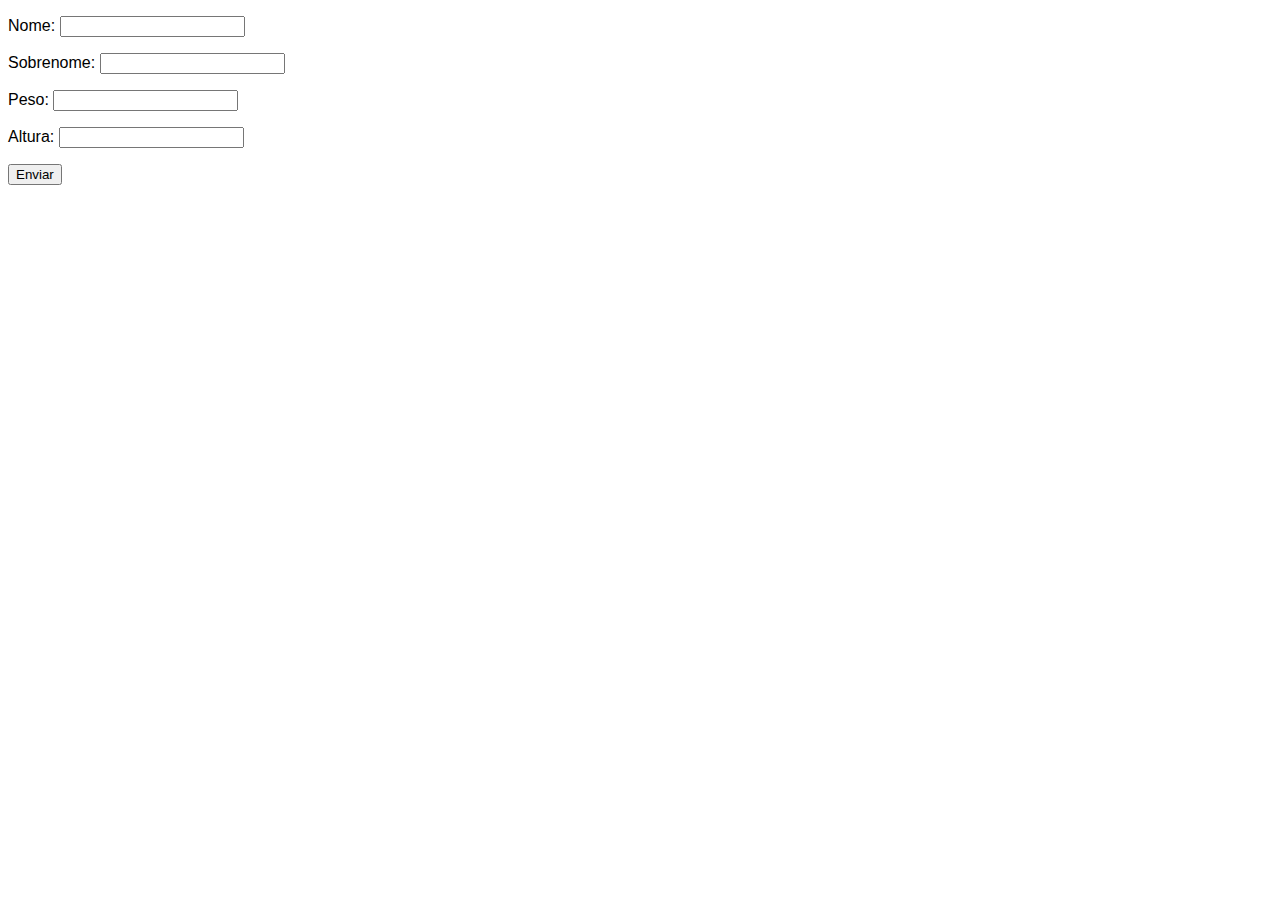
<file: aula20/index.html>
<!DOCTYPE html>
<html lang="pt-br">
<head>
    <meta charset="UTF-8">
    <meta name="viewport" content="width=device-width, initial-scale=1.0">
    <title>Formulário</title>
    <style>
        body{
            font-family: Arial, Helvetica, sans-serif;
        }
    </style>
</head>
<body>
    <form class="form">
        <p>
            Nome: <input type="text" name="nome" id="inome">
        </p>

        <p>
            Sobrenome: <input type="text" name="sobrenome" id="isobrenome">
        </p>

        <p>
            Peso: <input type="number" name="peso" id="ipeso">
        </p>

        <p>
            Altura: <input type="number" name="altura" id="ialtura">
        </p>

        <p>
            <input type="submit" value="Enviar" onclick="juntar()">
        </p>
    </form>

    <div id="res">

    </div>

    <script src="script.js"></script>
</body>
</html>
</file>
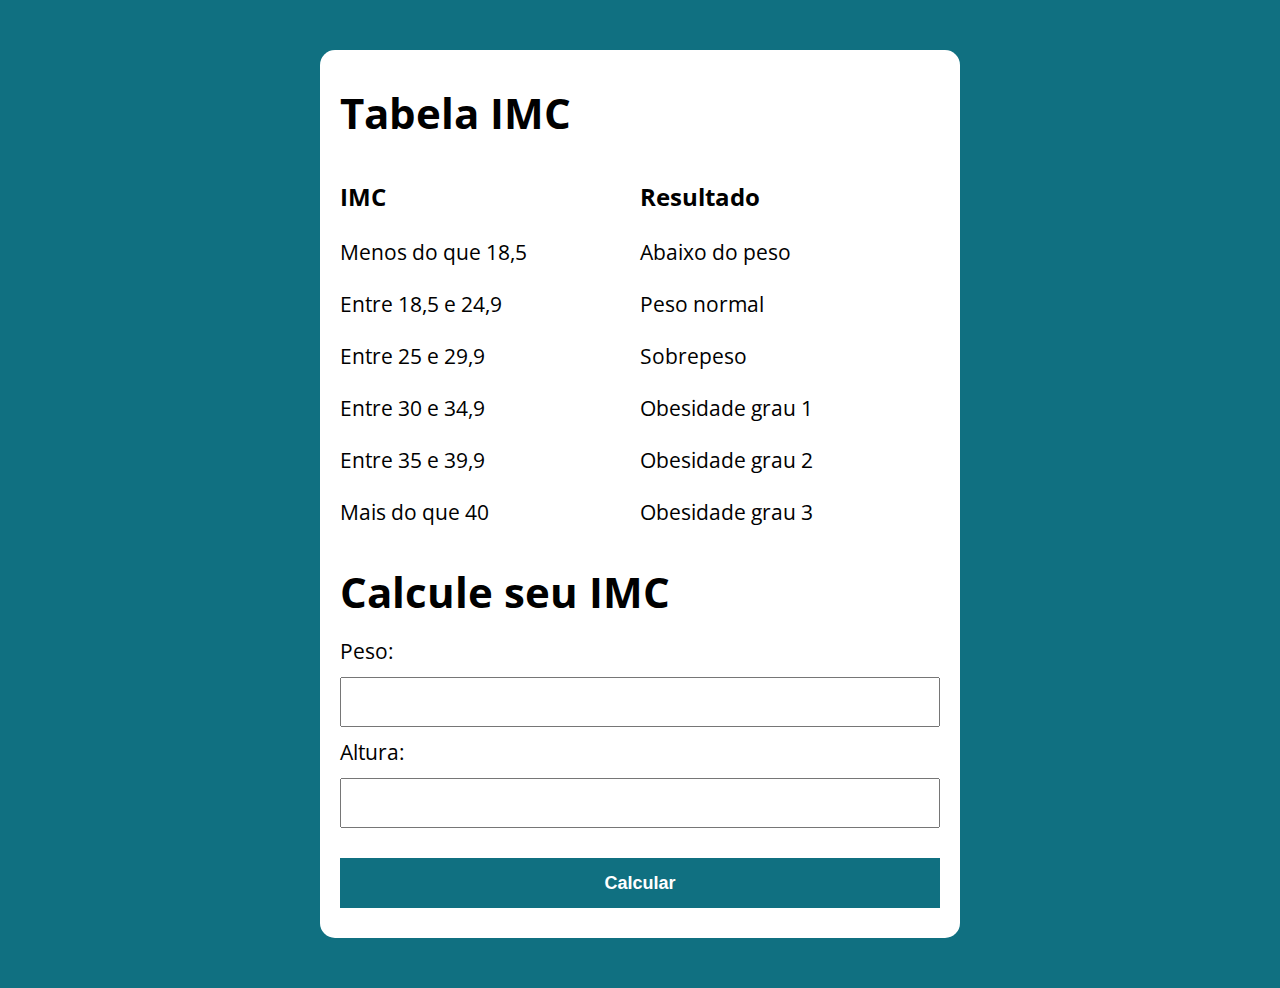
<file: aula26/index.html>
<!DOCTYPE html>
<html lang="pt-br">
<head>
    <meta charset="UTF-8">
    <meta name="viewport" content="width=device-width, initial-scale=1.0">
    <meta http-equiv="X-UA-Compatible" content="ie-edge">
    <link rel="stylesheet" href="./assets/css/style.css">
    <title>IMC-Cálculo de Índice de Massa Corporal</title>
</head>
<body>
    
    <section class="container">
        <h1>Tabela IMC</h1>

        <div class="portador">
            <div>
                <h3>IMC</h2>
                <p>Menos do que 18,5</p>
                <p>Entre 18,5 e 24,9</p>
                <p>Entre 25 e 29,9</p>
                <p>Entre 30 e 34,9</p>
                <p>Entre 35 e 39,9</p>
                <p>Mais do que 40</p>
            </div>
            <div>
                <h3>Resultado</h2>
                    <p>Abaixo do peso</p>
                    <p>Peso normal</p>
                    <p>Sobrepeso</p>
                    <p>Obesidade grau 1</p>
                    <p>Obesidade grau 2</p>
                    <p>Obesidade grau 3</p>
            </div>
        </div>

        <form action="" id="form">

            <h1>Calcule seu IMC</h1>

            <label for="ipeso">Peso: </label>
            <input type="text" id="ipeso">

            <label for="ialtura">Altura: </label>
            <input type="text" id="ialtura">

            <button type="submit">Calcular</button>
        </form>

        <div id="res"></div>
    </section>

    <script src="./assets/js/script.js"></script>
</body>
</html>
</file>
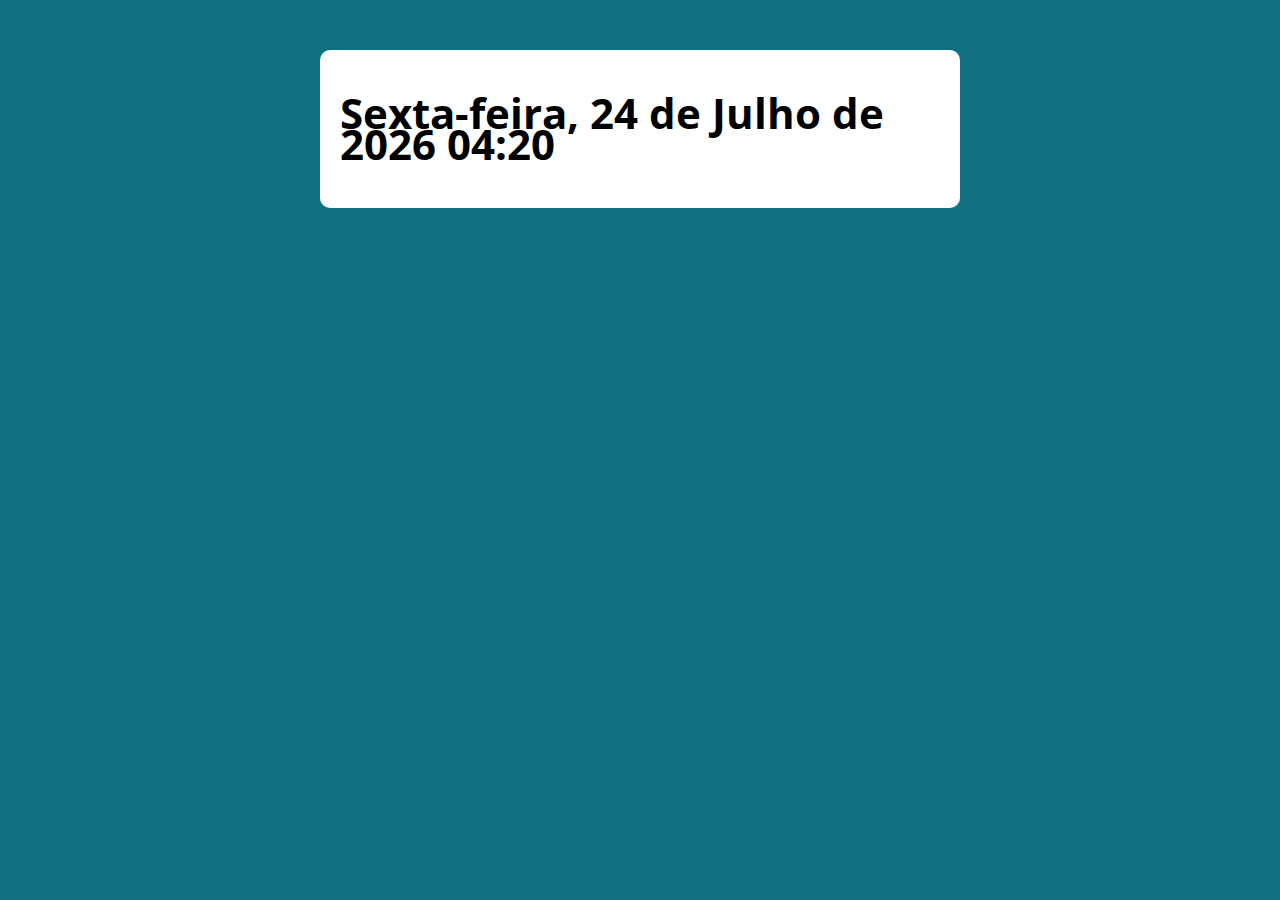
<file: aula30-demo/index.html>
<!DOCTYPE html>
<html lang="pt-br">
<head>
    <meta charset="UTF-8">
    <meta name="viewport" content="width=device-width, initial-scale=1.0">
    <meta http-equiv="X-UA-Compatible" content="ie-edge">
    <link rel="stylesheet" href="./assets/css/style.css">
    <title>Modelo</title>
</head>
<body>
    
    <section class="container">
        <h1>Lorem ipsum dolor, sit amet.</h1>
    </section>

    <script src="./assets/js/script.js"></script>
</body>
</html>
</file>
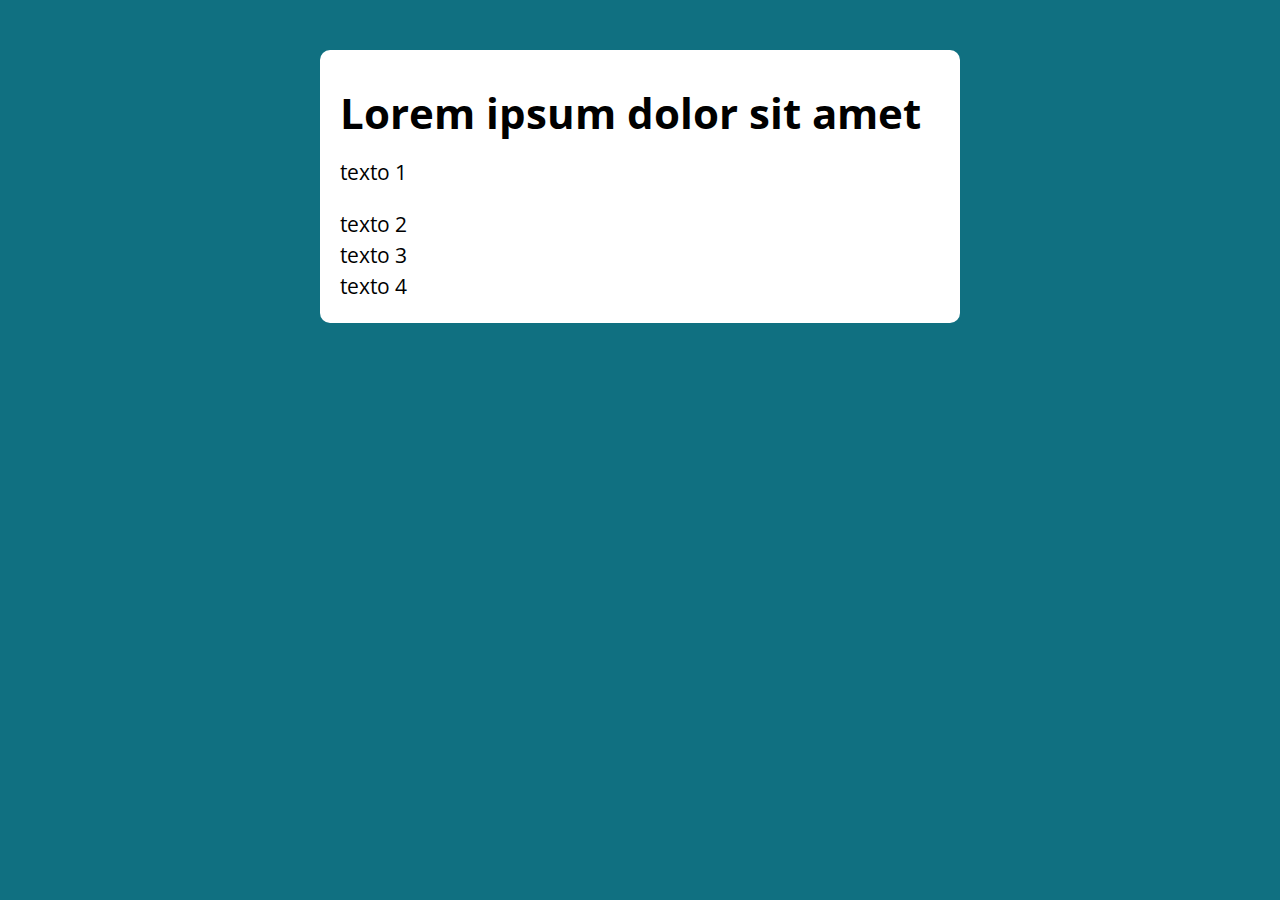
<file: aula35/index.html>
<!DOCTYPE html>
<html lang="pt-br">
<head>
    <meta charset="UTF-8">
    <meta name="viewport" content="width=device-width, initial-scale=1.0">
    <meta http-equiv="X-UA-Compatible" content="ie-edge">
    <link rel="stylesheet" href="./assets/css/style.css">
    <title>Modelo</title>
</head>
<body>
    
    <section class="container">
        <h1>Lorem ipsum dolor sit amet</h1>
        <!-- Aqui -->
    </section>

    <script src="./assets/js/script.js"></script>
</body>
</html>
</file>
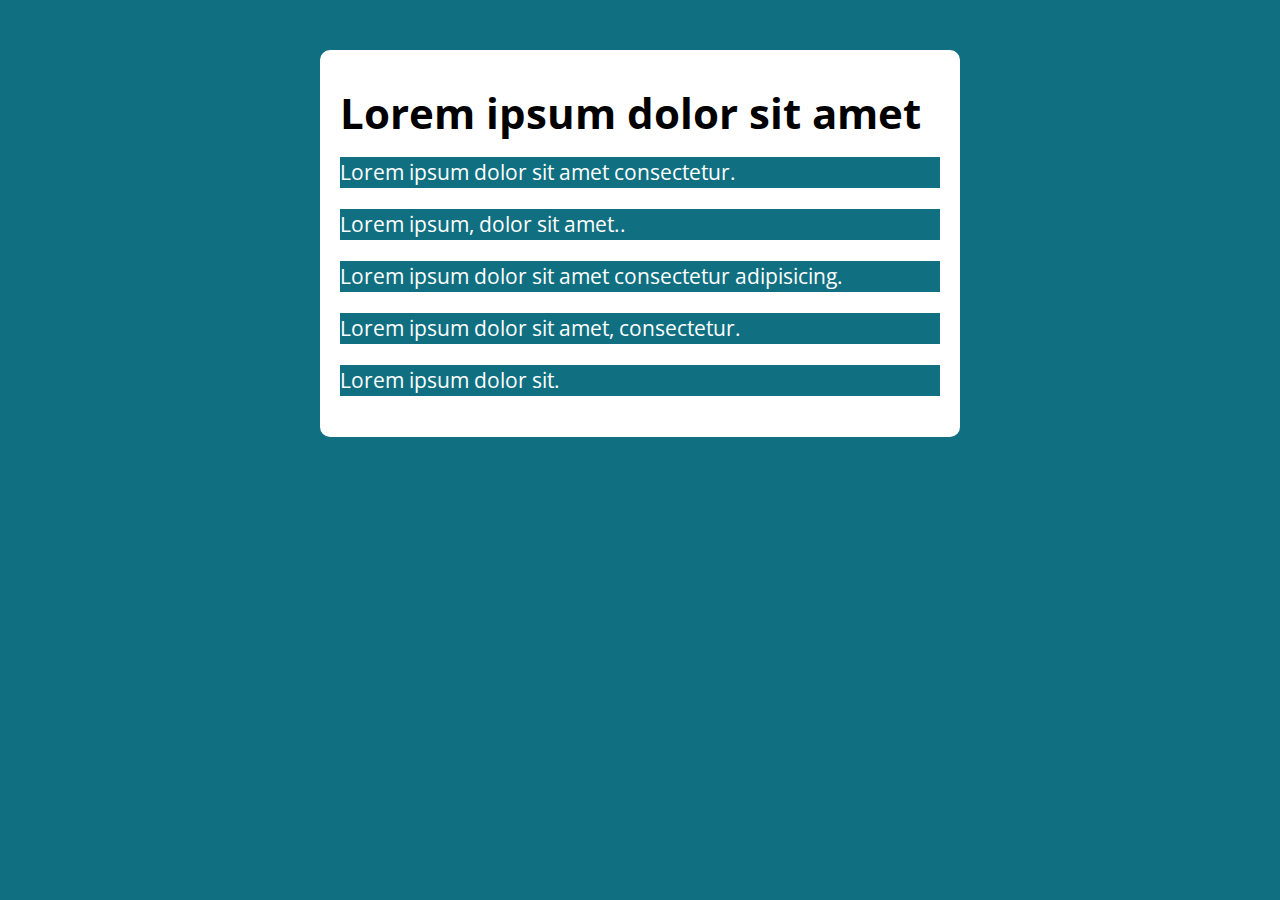
<file: aula38/index.html>
<!DOCTYPE html>
<html lang="pt-br">
<head>
    <meta charset="UTF-8">
    <meta name="viewport" content="width=device-width, initial-scale=1.0">
    <meta http-equiv="X-UA-Compatible" content="ie-edge">
    <link rel="stylesheet" href="./assets/css/style.css">
    <title>Modelo</title>
</head>
<body>
    
    <section class="container">
        <h1>Lorem ipsum dolor sit amet</h1>
        <div class="paragrafos">
            <p>Lorem ipsum dolor sit amet consectetur.</p>
            <p>Lorem ipsum, dolor sit amet..</p>
            <p>Lorem ipsum dolor sit amet consectetur adipisicing.</p>
            <p>Lorem ipsum dolor sit amet, consectetur.</p>
            <p>Lorem ipsum dolor sit.</p>
        </div>
    </section>
    <script src="./assets/js/script.js"></script>
</body>
</html>
</file>
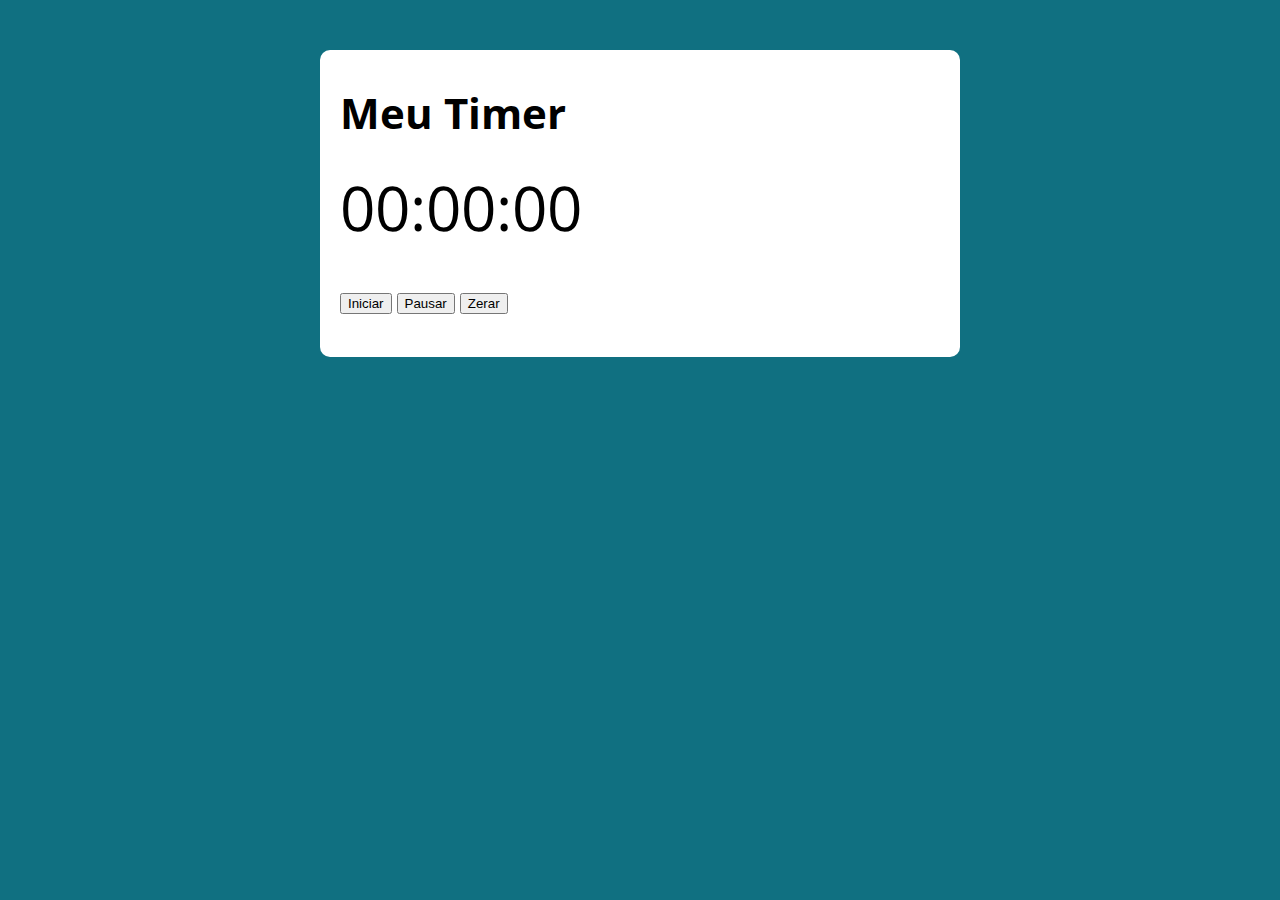
<file: aula47/index.html>
<!DOCTYPE html>
<html lang="pt-br">
<head>
    <meta charset="UTF-8">
    <meta name="viewport" content="width=device-width, initial-scale=1.0">
    <meta http-equiv="X-UA-Compatible" content="ie-edge">
    <link rel="stylesheet" href="./assets/css/style.css">
    <title>Modelo</title>
</head>
<body>
    
    <section class="container">
        <h1>Meu Timer</h1>
        <p class="relogio">00:00:00</p>
        <p>
            <button class="iniciar">Iniciar</button>
            <button class="pausar">Pausar</button>
            <button class="zerar">Zerar</button>
        </p>
    </section>

    <script src="./assets/js/script.js"></script>
</body>
</html>
</file>
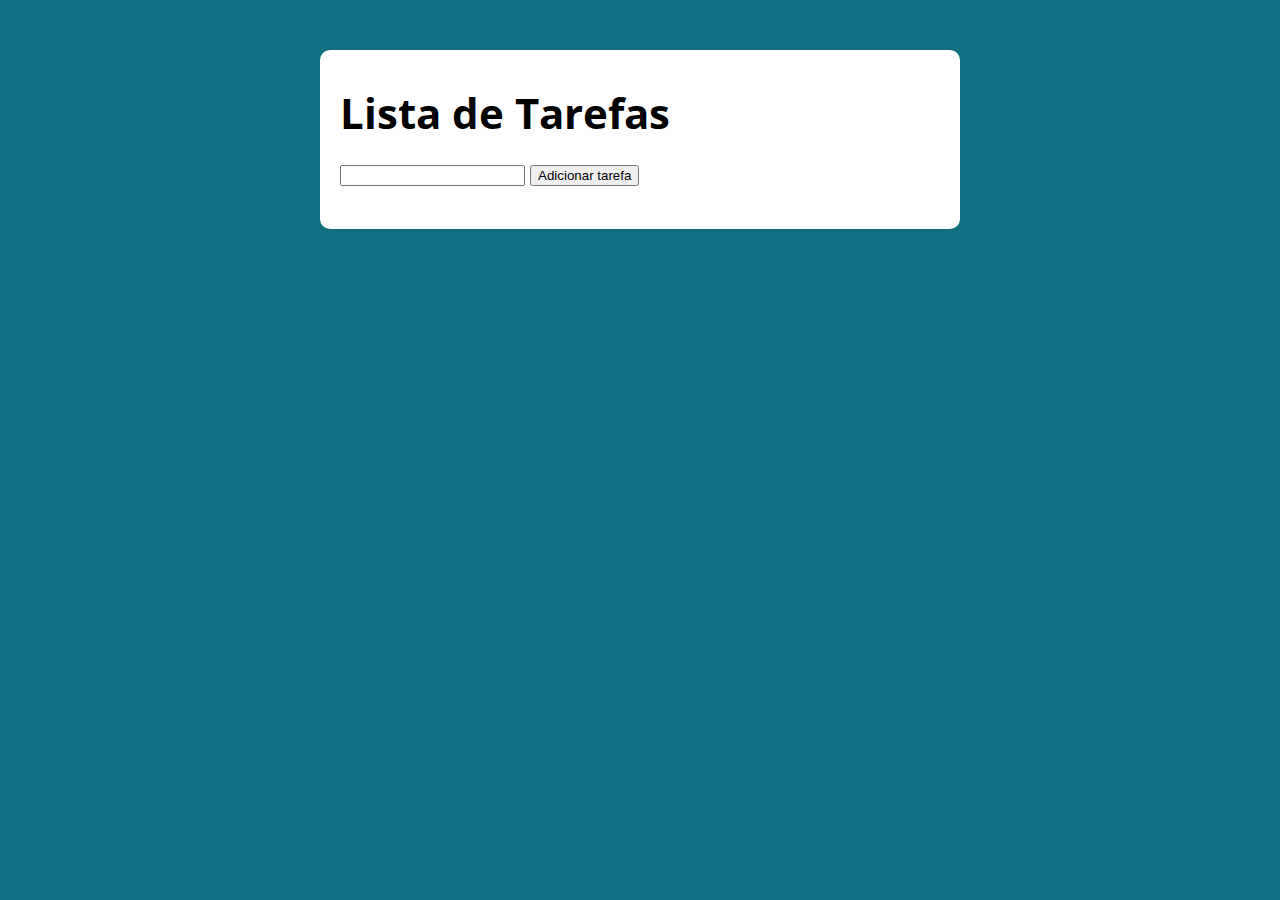
<file: aula48/index.html>
<!DOCTYPE html>
<html lang="pt-br">
<head>
    <meta charset="UTF-8">
    <meta name="viewport" content="width=device-width, initial-scale=1.0">
    <meta http-equiv="X-UA-Compatible" content="ie-edge">
    <link rel="stylesheet" href="./assets/css/style.css">
    <title>Modelo</title>
</head>
<body>
    
    <section class="container">
        <h1>Lista de Tarefas</h1>
        <p>
            <input type="text" class="input-tarefa">
            <button class="btn-tarefa">Adicionar tarefa</button>
        </p>

        <ul class="tarefas">
            
        </ul>
    </section>

    <script src="./assets/js/script.js"></script>
</body>
</html>
</file>
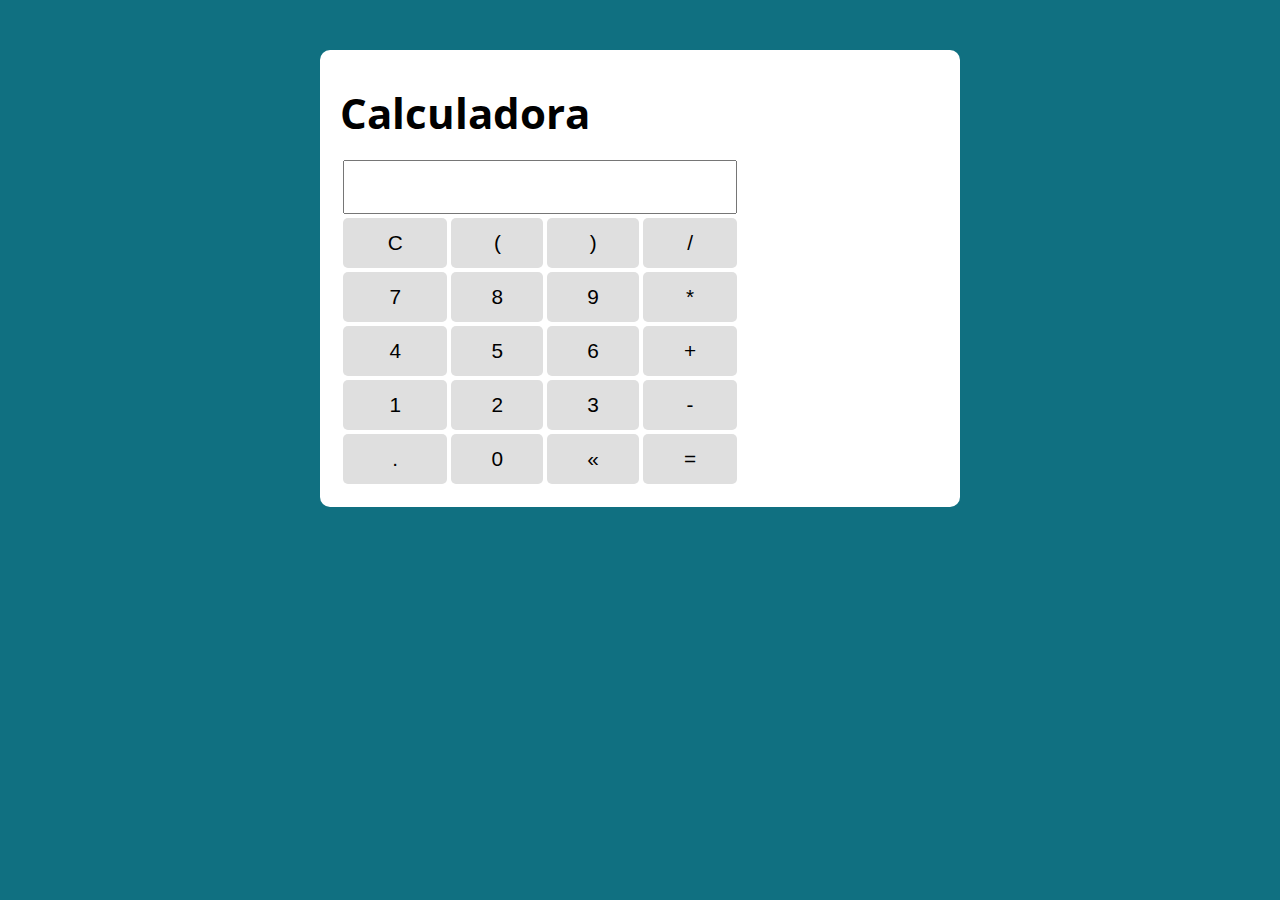
<file: aula57/index.html>
<!DOCTYPE html>
<html lang="pt-br">
<head>
    <meta charset="UTF-8">
    <meta name="viewport" content="width=device-width, initial-scale=1.0">
    <meta http-equiv="X-UA-Compatible" content="ie-edge">
    <link rel="stylesheet" href="./assets/css/style.css">
    <title>Modelo</title>
</head>
<body>
    
    <section class="container">
        <h1>Calculadora</h1>

        <table class="calculadora">
            <tr>
                <td colspan="4"><input type="text" name="display" class="display"></td>
            </tr>

            <tr>
                <td><button class="btn btn-clear">C</button></td>
                <td><button class="btn btn-num">(</button></td>
                <td><button class="btn btn-num">)</button></td>
                <td><button class="btn btn-num">/</button></td>
            </tr>

            <tr>
                <td><button class="btn btn-num">7</button></td>
                <td><button class="btn btn-num">8</button></td>
                <td><button class="btn btn-num">9</button></td>
                <td><button class="btn btn-num">*</button></td>
            </tr>

            <tr>
                <td><button class="btn btn-num">4</button></td>
                <td><button class="btn btn-num">5</button></td>
                <td><button class="btn btn-num">6</button></td>
                <td><button class="btn btn-num">+</button></td>
            </tr>

            <tr>
                <td><button class="btn btn-num">1</button></td>
                <td><button class="btn btn-num">2</button></td>
                <td><button class="btn btn-num">3</button></td>
                <td><button class="btn btn-num">-</button></td>
            </tr>
            
            <tr>
                <td><button class="btn btn-num">.</button></td>
                <td><button class="btn btn-num">0</button></td>
                <td><button class="btn btn-del">&laquo;</button></td>
                <td><button class="btn btn-eq">=</button></td>
            </tr>
        </table>

    </section>

    <script src="./assets/js/script.js"></script>
</body>
</html>
</file>
<file: aula26/assets/css/style.css>
@import url('https://fonts.googleapis.com/css2?family=Gabarito:wght@400;700&family=Open+Sans:wght@400;700&display=swap');

:root {
    --cor-primaria: rgb(16, 112, 129);
    --cor-primaria-xambas: rgb(91, 168, 142);
}

* {
    box-sizing: border-box;
    outline: 0;
}

body{
    margin: 0px;
    padding: 0px;
    font-family: 'Open Sans', sans-serif;
    font-weight: 400;
    font-size: 1.3em;
    line-height: 1.5em;
    background-color: var(--cor-primaria);
}

.container {
    margin: 50px auto;
    width: 640px;
    background-color: white;
    padding: 20px;
    border-radius: 15px;
}

.portador div{
    width: 400px;
}

.portador {
    display: flex;
}

.p-res {
    background-color: aquamarine;
    padding: 10px 20px;
}

.p-bad {
    background-color: rgb(226, 72, 72);
    padding: 10px 20px;
}

form input, form label, form button {
    display: block;
    width: 100%;
    margin-bottom: 10px;
}

form input {
    padding: 0 15px;
    height: 50px;
    font-size: 24px;
}

form input:focus {
    outline: 1px solid var(--cor-primaria);
}

form button {
    background-color: var(--cor-primaria);
    border: none;
    color: #fff;
    height: 50px;
    font-size: 18px;
    font-weight: 700;
    margin-top: 30px;
}

form button:hover {
    background-color: var(--cor-primaria-xambas);
    cursor: pointer;
}
</file>
<file: aula30-demo/assets/css/style.css>
@import url('https://fonts.googleapis.com/css2?family=Gabarito:wght@400;700&family=Open+Sans:wght@400;700&display=swap');

:root {
    --cor-primaria: rgb(16, 112, 129);
    --cor-primaria-xambas: rgb(91, 168, 142);
}

* {
    box-sizing: border-box;
    outline: 0;
}

body{
    margin: 0px;
    padding: 0px;
    font-family: 'Open Sans', sans-serif;
    font-weight: 400;
    font-size: 1.3em;
    line-height: 1.5em;
    background-color: var(--cor-primaria);
}

.container {
    margin: 50px auto;
    width: 640px;
    background-color: white;
    padding: 20px;
    border-radius: 10px;
}

form input, form label, form button {
    display: block;
    width: 100%;
    margin-bottom: 10px;
}

form input {
    padding: 0 15px;
    height: 50px;
    font-size: 24px;
}

form input:focus {
    outline: 1px solid var(--cor-primaria);
}

form button {
    background-color: var(--cor-primaria);
    border: none;
    color: #fff;
    height: 50px;
    font-size: 18px;
    font-weight: 700;
    margin-top: 30px;
}

form button:hover {
    background-color: var(--cor-primaria-xambas);
    cursor: pointer;
}
</file>
<file: aula35/assets/css/style.css>
@import url('https://fonts.googleapis.com/css2?family=Gabarito:wght@400;700&family=Open+Sans:wght@400;700&display=swap');

:root {
    --cor-primaria: rgb(16, 112, 129);
    --cor-primaria-xambas: rgb(91, 168, 142);
}

* {
    box-sizing: border-box;
    outline: 0;
}

body{
    margin: 0px;
    padding: 0px;
    font-family: 'Open Sans', sans-serif;
    font-weight: 400;
    font-size: 1.3em;
    line-height: 1.5em;
    background-color: var(--cor-primaria);
}

.container {
    margin: 50px auto;
    width: 640px;
    background-color: white;
    padding: 20px;
    border-radius: 10px;
}

form input, form label, form button {
    display: block;
    width: 100%;
    margin-bottom: 10px;
}

form input {
    padding: 0 15px;
    height: 50px;
    font-size: 24px;
}

form input:focus {
    outline: 1px solid var(--cor-primaria);
}

form button {
    background-color: var(--cor-primaria);
    border: none;
    color: #fff;
    height: 50px;
    font-size: 18px;
    font-weight: 700;
    margin-top: 30px;
}

form button:hover {
    background-color: var(--cor-primaria-xambas);
    cursor: pointer;
}
</file>
<file: aula38/assets/css/style.css>
@import url('https://fonts.googleapis.com/css2?family=Gabarito:wght@400;700&family=Open+Sans:wght@400;700&display=swap');

:root {
    --cor-primaria: rgb(16, 112, 129);
    --cor-primaria-xambas: rgb(91, 168, 142);
}

* {
    box-sizing: border-box;
    outline: 0;
}

body{
    margin: 0px;
    padding: 0px;
    font-family: 'Open Sans', sans-serif;
    font-weight: 400;
    font-size: 1.3em;
    line-height: 1.5em;
    background-color: var(--cor-primaria);
}

.container {
    margin: 50px auto;
    width: 640px;
    background-color: white;
    padding: 20px;
    border-radius: 10px;
}

form input, form label, form button {
    display: block;
    width: 100%;
    margin-bottom: 10px;
}

form input {
    padding: 0 15px;
    height: 50px;
    font-size: 24px;
}

form input:focus {
    outline: 1px solid var(--cor-primaria);
}

form button {
    background-color: var(--cor-primaria);
    border: none;
    color: #fff;
    height: 50px;
    font-size: 18px;
    font-weight: 700;
    margin-top: 30px;
}

form button:hover {
    background-color: var(--cor-primaria-xambas);
    cursor: pointer;
}
</file>
<file: aula47/assets/css/style.css>
@import url('https://fonts.googleapis.com/css2?family=Gabarito:wght@400;700&family=Open+Sans:wght@400;700&display=swap');

:root {
    --cor-primaria: rgb(16, 112, 129);
    --cor-primaria-xambas: rgb(91, 168, 142);
}

* {
    box-sizing: border-box;
    outline: 0;
}

body{
    margin: 0px;
    padding: 0px;
    font-family: 'Open Sans', sans-serif;
    font-weight: 400;
    font-size: 1.3em;
    line-height: 1.5em;
    background-color: var(--cor-primaria);
}

.container {
    margin: 50px auto;
    width: 640px;
    background-color: white;
    padding: 20px;
    border-radius: 10px;
}

form input, form label, form button {
    display: block;
    width: 100%;
    margin-bottom: 10px;
}

form input {
    padding: 0 15px;
    height: 50px;
    font-size: 24px;
}

form input:focus {
    outline: 1px solid var(--cor-primaria);
}

form button {
    background-color: var(--cor-primaria);
    border: none;
    color: #fff;
    height: 50px;
    font-size: 18px;
    font-weight: 700;
    margin-top: 30px;
}

form button:hover {
    background-color: var(--cor-primaria-xambas);
    cursor: pointer;
}

.relogio {
    font-size: 3em;
}

.pausado {
    color: red;
}
</file>
<file: aula48/assets/css/style.css>
@import url('https://fonts.googleapis.com/css2?family=Gabarito:wght@400;700&family=Open+Sans:wght@400;700&display=swap');

:root {
    --cor-primaria: rgb(16, 112, 129);
    --cor-primaria-xambas: rgb(91, 168, 142);
}

* {
    box-sizing: border-box;
    outline: 0;
}

body{
    margin: 0px;
    padding: 0px;
    font-family: 'Open Sans', sans-serif;
    font-weight: 400;
    font-size: 1.3em;
    line-height: 1.5em;
    background-color: var(--cor-primaria);
}

.container {
    margin: 50px auto;
    width: 640px;
    background-color: white;
    padding: 20px;
    border-radius: 10px;
}

form input, form label, form button {
    display: block;
    width: 100%;
    margin-bottom: 10px;
}

form input {
    padding: 0 15px;
    height: 50px;
    font-size: 24px;
}

form input:focus {
    outline: 1px solid var(--cor-primaria);
}

form button {
    background-color: var(--cor-primaria);
    border: none;
    color: #fff;
    height: 50px;
    font-size: 18px;
    font-weight: 700;
    margin-top: 30px;
}

form button:hover {
    background-color: var(--cor-primaria-xambas);
    cursor: pointer;
}
</file>
<file: aula57/assets/css/style.css>
@import url('https://fonts.googleapis.com/css2?family=Gabarito:wght@400;700&family=Open+Sans:wght@400;700&display=swap');

:root {
    --cor-primaria: rgb(16, 112, 129);
    --cor-primaria-xambas: rgb(91, 168, 142);
}

* {
    box-sizing: border-box;
    outline: 0;
}

body{
    margin: 0px;
    padding: 0px;
    font-family: 'Open Sans', sans-serif;
    font-weight: 400;
    font-size: 1.3em;
    line-height: 1.5em;
    background-color: var(--cor-primaria);
}

.container {
    margin: 50px auto;
    width: 640px;
    background-color: white;
    padding: 20px;
    border-radius: 10px;
}

form input, form label, form button {
    display: block;
    width: 100%;
    margin-bottom: 10px;
}

form input {
    padding: 0 15px;
    height: 50px;
    font-size: 24px;
}

form input:focus {
    outline: 1px solid var(--cor-primaria);
}

form button {
    background-color: var(--cor-primaria);
    border: none;
    color: #fff;
    height: 50px;
    font-size: 18px;
    font-weight: 700;
    margin-top: 30px;
}

form button:hover {
    background-color: var(--cor-primaria-xambas);
    cursor: pointer;
}

.calculadora {
    width: 400px;
}

.display {
    font-size: 2em;
    width: 100%;
    text-align: right;
}

.btn {
    width: 100%;
    height: 50px;
    font-size: 1em;
    border: none;
    background: #dfdfdf;
    border-radius: 5px;
    cursor: pointer;
}

.btn:hover {
    background: #bbbbbb;
}
</file>
